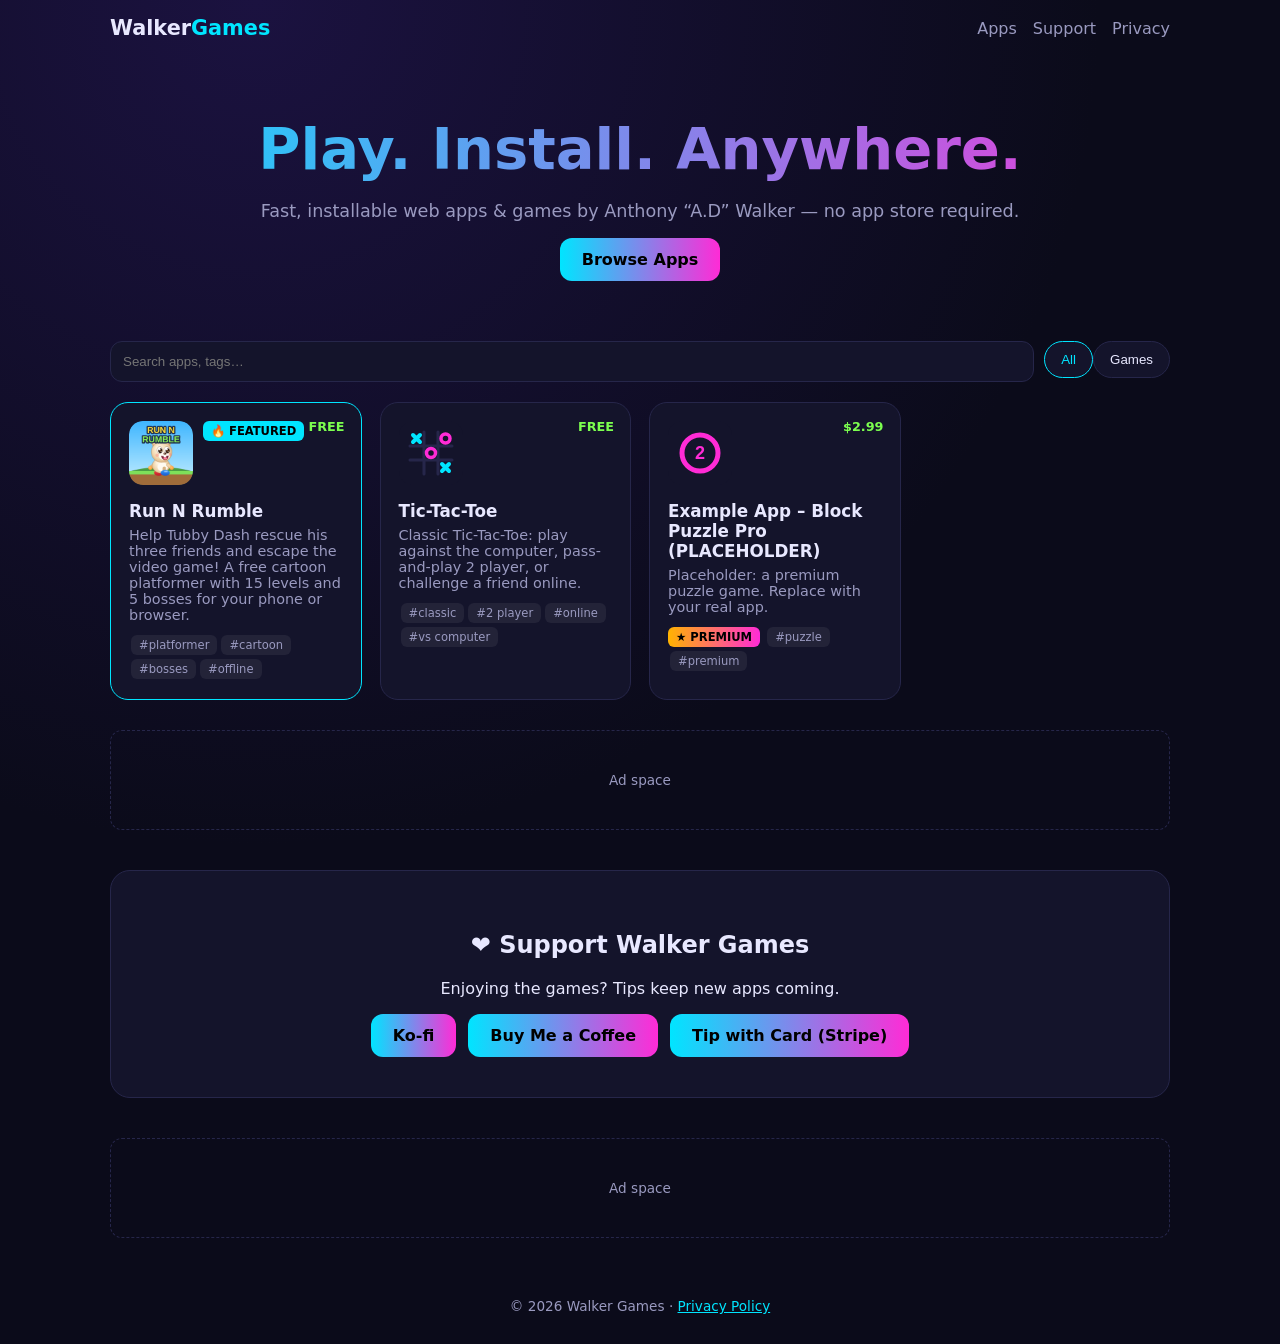
<file: index.html>
<!doctype html><html lang="en"><head><meta charset="utf-8"><meta name="viewport" content="width=device-width,initial-scale=1">
<title>Walker Games – PWA Apps & Games</title><meta name="description" content="Play and install Walker Games PWA apps and games.">
<meta name="theme-color" content="#0b0b1a"><link rel="manifest" href="manifest.webmanifest"><link rel="icon" href="icons/logo.svg"><link rel="stylesheet" href="style.css">
<!-- ===== GOOGLE ADSENSE: paste your publisher ID below (replace ca-pub-XXXXXXXXXXXXXXXX) and uncomment ===== -->
<!-- <script async src="https://pagead2.googlesyndication.com/pagead/js/adsbygoogle.js?client=ca-pub-XXXXXXXXXXXXXXXX" crossorigin="anonymous"></script> -->
</head><body>
<header><a class="logo" href="./">Walker<span>Games</span></a><nav><a href="#apps">Apps</a><a href="#support">Support</a><a href="privacy.html">Privacy</a></nav></header>
<section class="hero"><h1>Play. Install. Anywhere.</h1><p>Fast, installable web apps & games by Anthony “A.D” Walker — no app store required.</p>
<a class="btn" href="#apps">Browse Apps</a> <button class="btn ghost" id="installHub" hidden>Install Hub</button></section>
<main class="wrap" id="apps">
<div class="controls"><input id="q" type="search" placeholder="Search apps, tags…" aria-label="Search"><div id="cats"></div></div>
<div class="grid" id="grid"></div>
<!-- ===== ADSENSE SLOT 1: replace data-ad-client & data-ad-slot, then delete the placeholder text ===== -->
<div class="ad">Ad space
<!-- <ins class="adsbygoogle" style="display:block" data-ad-client="ca-pub-XXXXXXXXXXXXXXXX" data-ad-slot="1111111111" data-ad-format="auto" data-full-width-responsive="true"></ins>
<script>(adsbygoogle=window.adsbygoogle||[]).push({});</script> --></div>
<section class="support" id="support"><h2>❤️ Support Walker Games</h2><p>Enjoying the games? Tips keep new apps coming.</p>
<div class="row">
<a class="btn" href="https://ko-fi.com/YOUR_KOFI_USERNAME" target="_blank" rel="noopener">Ko-fi</a>
<a class="btn" href="https://www.buymeacoffee.com/YOUR_BMC_USERNAME" target="_blank" rel="noopener">Buy Me a Coffee</a>
<a class="btn" href="https://buy.stripe.com/YOUR_TIP_LINK" target="_blank" rel="noopener">Tip with Card (Stripe)</a></div></section>
<!-- ===== ADSENSE SLOT 2 ===== -->
<div class="ad">Ad space
<!-- <ins class="adsbygoogle" style="display:block" data-ad-client="ca-pub-XXXXXXXXXXXXXXXX" data-ad-slot="2222222222" data-ad-format="auto" data-full-width-responsive="true"></ins>
<script>(adsbygoogle=window.adsbygoogle||[]).push({});</script> --></div>
</main>
<dialog id="dlg"><div id="dlgBody"></div><p style="text-align:right"><button class="btn ghost" onclick="dlg.close()">Close</button></p></dialog>
<footer>© <span id="yr"></span> Walker Games · <a href="privacy.html">Privacy Policy</a></footer>
<script src="app.js"></script></body></html>
</file>
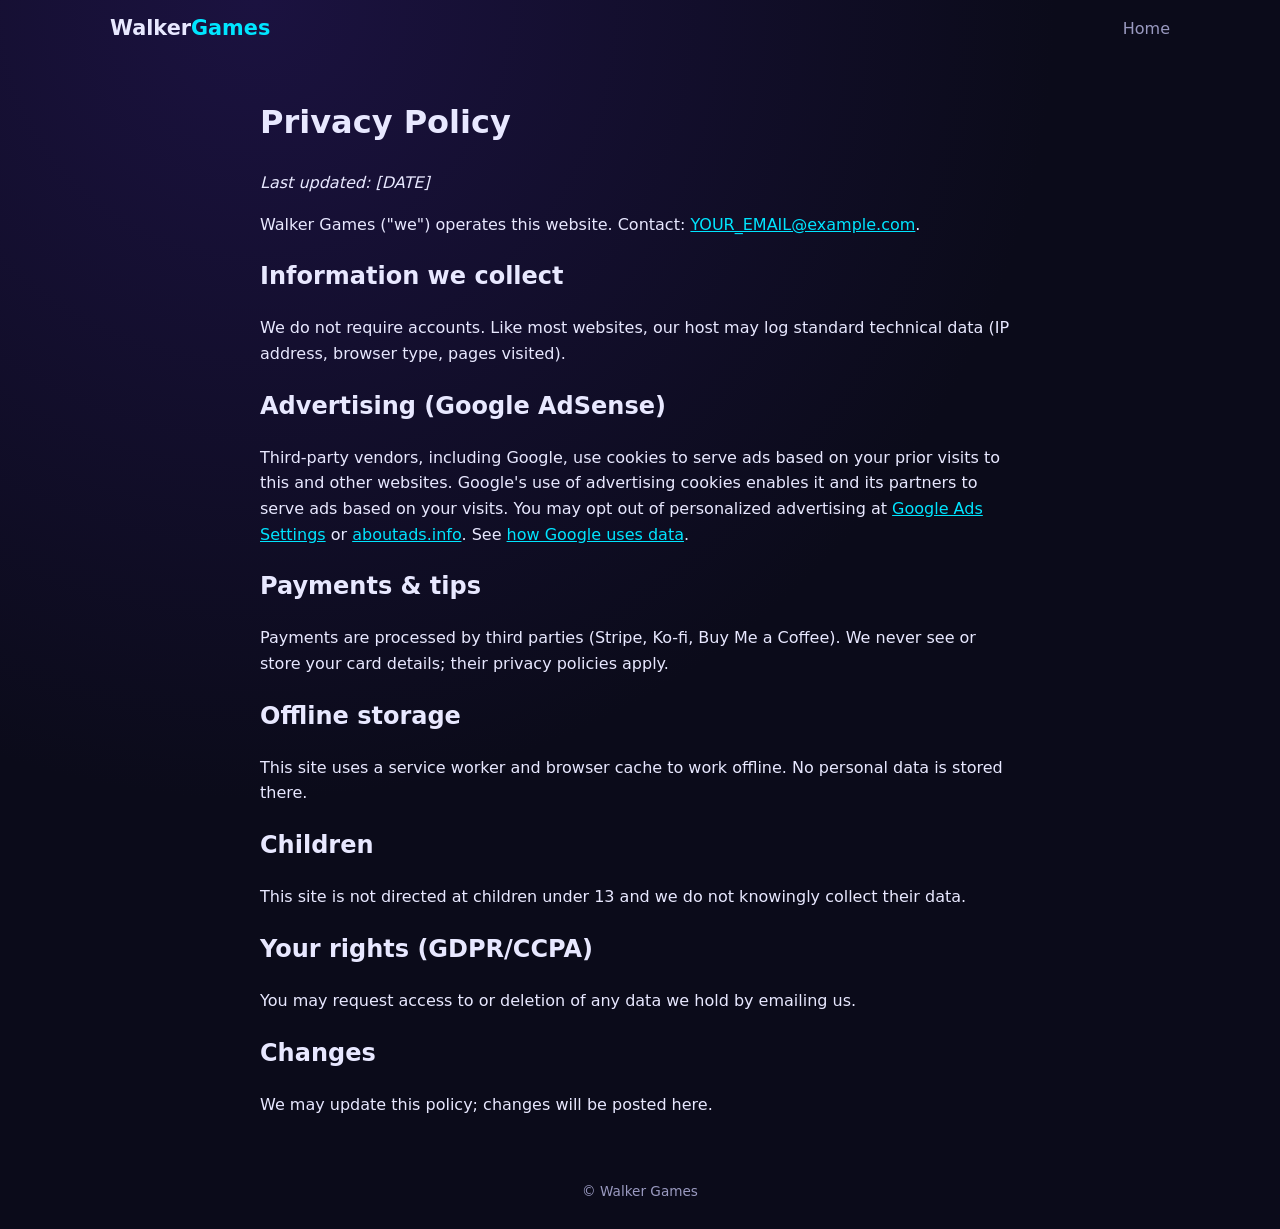
<file: privacy.html>
<!doctype html><html lang="en"><head><meta charset="utf-8"><meta name="viewport" content="width=device-width,initial-scale=1"><title>Privacy Policy – Walker Games</title><link rel="stylesheet" href="style.css"><link rel="manifest" href="manifest.webmanifest"></head><body>
<header><a class="logo" href="./">Walker<span>Games</span></a><nav><a href="./">Home</a></nav></header>
<div class="doc"><h1>Privacy Policy</h1><p><i>Last updated: [DATE]</i></p>
<p>Walker Games ("we") operates this website. Contact: <a href="mailto:YOUR_EMAIL@example.com">YOUR_EMAIL@example.com</a>.</p>
<h2>Information we collect</h2><p>We do not require accounts. Like most websites, our host may log standard technical data (IP address, browser type, pages visited).</p>
<h2>Advertising (Google AdSense)</h2><p>Third-party vendors, including Google, use cookies to serve ads based on your prior visits to this and other websites. Google's use of advertising cookies enables it and its partners to serve ads based on your visits. You may opt out of personalized advertising at <a href="https://www.google.com/settings/ads">Google Ads Settings</a> or <a href="https://www.aboutads.info">aboutads.info</a>. See <a href="https://policies.google.com/technologies/partner-sites">how Google uses data</a>.</p>
<h2>Payments & tips</h2><p>Payments are processed by third parties (Stripe, Ko-fi, Buy Me a Coffee). We never see or store your card details; their privacy policies apply.</p>
<h2>Offline storage</h2><p>This site uses a service worker and browser cache to work offline. No personal data is stored there.</p>
<h2>Children</h2><p>This site is not directed at children under 13 and we do not knowingly collect their data.</p>
<h2>Your rights (GDPR/CCPA)</h2><p>You may request access to or deletion of any data we hold by emailing us.</p>
<h2>Changes</h2><p>We may update this policy; changes will be posted here.</p></div>
<footer>© Walker Games</footer></body></html>
</file>
<file: style.css>
:root{--bg:#0b0b1a;--card:#14142b;--line:#26264a;--txt:#e8e8ff;--mut:#9a9ac0;--a:#00e5ff;--b:#ff2bd6;--g:#7cff4f}
*{box-sizing:border-box}body{margin:0;font-family:system-ui,Segoe UI,Roboto,sans-serif;background:radial-gradient(circle at 20% 0,#1b1240,transparent 50%),var(--bg);color:var(--txt)}
a{color:var(--a)}.wrap{max-width:1100px;margin:auto;padding:0 20px}
header{display:flex;justify-content:space-between;align-items:center;padding:16px 20px;max-width:1100px;margin:auto}
.logo{font-weight:900;font-size:1.3rem;text-decoration:none;color:var(--txt)}.logo span{color:var(--a)}
nav a{margin-left:16px;text-decoration:none;color:var(--mut)}nav a:hover{color:var(--a)}
.hero{text-align:center;padding:60px 20px 40px}.hero h1{font-size:clamp(2rem,6vw,3.6rem);margin:0;background:linear-gradient(90deg,var(--a),var(--b));-webkit-background-clip:text;background-clip:text;color:transparent}
.hero p{color:var(--mut);font-size:1.1rem}
.btn{display:inline-block;padding:12px 22px;border-radius:12px;border:0;font-weight:700;cursor:pointer;text-decoration:none;background:linear-gradient(90deg,var(--a),var(--b));color:#000}
.btn.ghost{background:transparent;border:1px solid var(--line);color:var(--txt)}
.controls{display:flex;flex-wrap:wrap;gap:10px;margin:20px 0}.controls input{flex:1;min-width:200px;padding:12px;border-radius:12px;border:1px solid var(--line);background:var(--card);color:var(--txt)}
.chip{padding:10px 16px;border-radius:999px;border:1px solid var(--line);background:var(--card);color:var(--txt);cursor:pointer}.chip.on{border-color:var(--a);color:var(--a)}
.grid{display:grid;grid-template-columns:repeat(auto-fill,minmax(240px,1fr));gap:18px}
.card{background:var(--card);border:1px solid var(--line);border-radius:18px;padding:18px;cursor:pointer;transition:.2s;position:relative}
.card:hover{transform:translateY(-4px);border-color:var(--a);box-shadow:0 8px 30px #00e5ff22}
.card img{width:64px;height:64px;border-radius:14px}.card h3{margin:12px 0 6px;font-size:1.05rem}.card p{color:var(--mut);font-size:.9rem;margin:0 0 10px}
.tag{display:inline-block;font-size:.72rem;padding:3px 8px;border-radius:6px;background:#ffffff10;color:var(--mut);margin:2px}
.price{position:absolute;top:16px;right:16px;font-size:.8rem;font-weight:700;color:var(--g)}
.prem{background:linear-gradient(90deg,#ffb300,#ff2bd6);color:#000;padding:3px 8px;border-radius:6px;font-size:.72rem;font-weight:800;text-decoration:none}
.ad{margin:30px 0;min-height:100px;border:1px dashed var(--line);border-radius:12px;display:flex;align-items:center;justify-content:center;color:var(--mut);font-size:.85rem}
.support{text-align:center;padding:40px 20px;background:var(--card);border:1px solid var(--line);border-radius:20px;margin:40px 0}
.support .row{display:flex;gap:12px;justify-content:center;flex-wrap:wrap;margin-top:16px}
dialog{background:var(--card);color:var(--txt);border:1px solid var(--a);border-radius:20px;max-width:480px;width:92%;padding:24px}dialog::backdrop{background:#000a}
footer{text-align:center;color:var(--mut);padding:30px;font-size:.85rem}
.doc{max-width:800px;margin:auto;padding:20px;line-height:1.6}
[hidden]{display:none!important}
.feat{display:inline-block;margin-left:10px;vertical-align:top;font-size:.72rem;font-weight:800;padding:3px 8px;border-radius:6px;background:var(--a);color:#000}.card:first-child{border-color:var(--a)}
</file>
